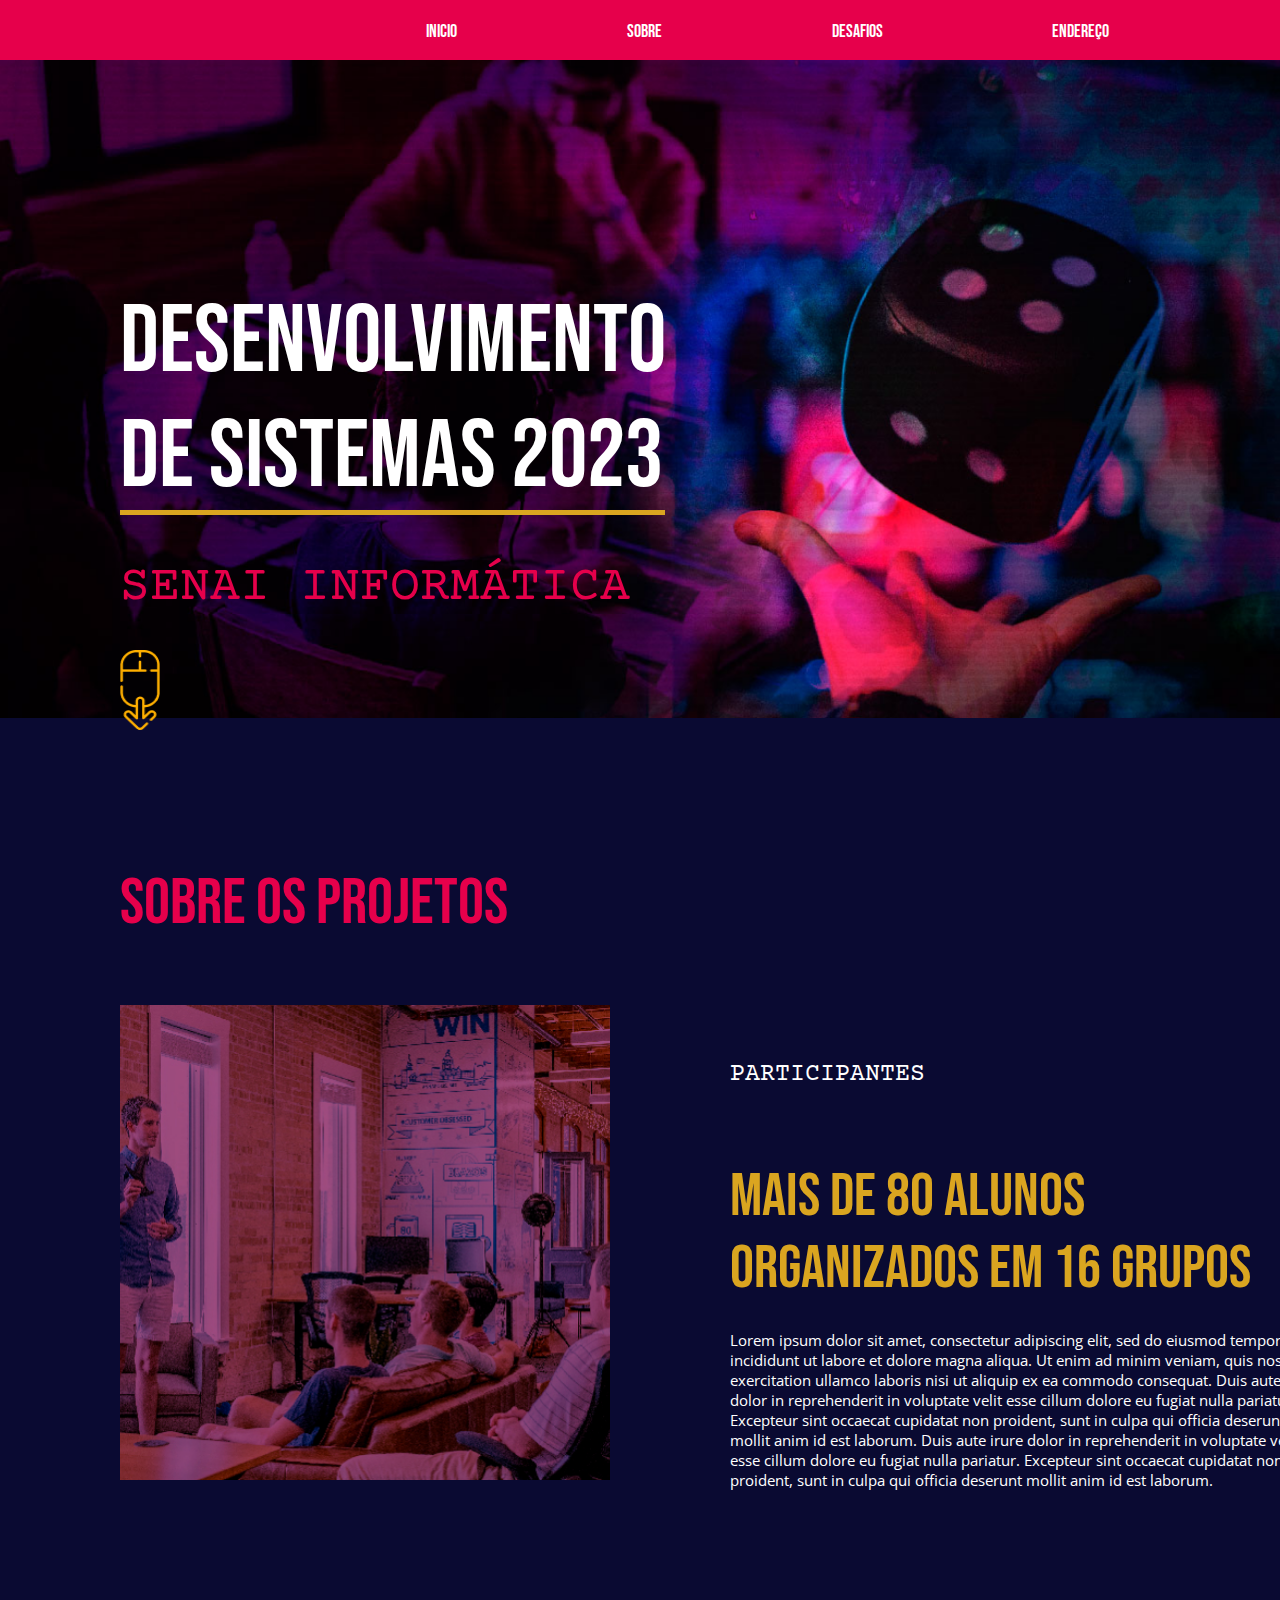
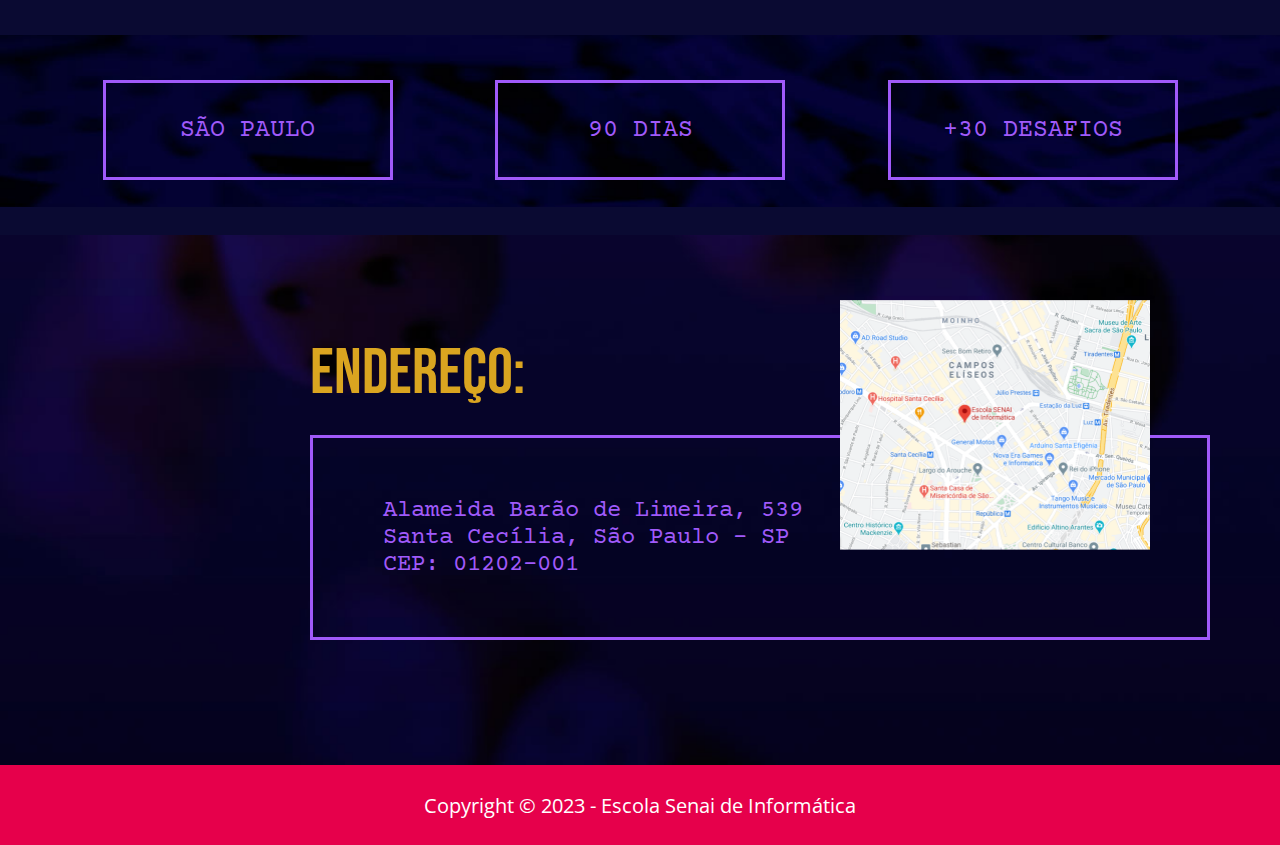
<file: index.html>
<!DOCTYPE html>
<html lang="pt-BR">

<head>
    <meta charset="UTF-8">
    <meta http-equiv="X-UA-Compatible" content="IE=edge">
    <meta name="viewport" content="width=device-width, initial-scale=1.0">
    <title>Landing Page</title>
    <link rel="stylesheet" href="css/style.css">
</head>

<body>
    <header>
        <div class="nav-flex">
            <nav>
                <a href="">INICIO</a>
                <a href="">SOBRE</a>
                <a href="">DESAFIOS</a>
                <a href="">ENDEREÇO</a>
            </nav>
        </div>
    </header>

    <main>
        <div id="title-text-flex">
            <p>Desenvolvimento de Sistemas 2023</p>
        </div>
        <div id="subtitle-text-flex">
            <p>SENAI INFORMÁTICA</p>
        </div>

        <div id="title2-flex">
            <p>SOBRE OS PROJETOS</p>
        </div>
        <div class="title3-flex">
            <p>
                <spam id="people">PARTICIPANTES</spam> <br> Mais de 80 alunos organizados em 16 grupos
            </p>
        </div>
        <div id="text1">
            <p>Lorem ipsum dolor sit amet, consectetur adipiscing elit, sed do eiusmod tempor incididunt ut labore et
                dolore magna aliqua. Ut enim ad minim veniam, quis nostrud exercitation ullamco laboris nisi ut aliquip
                ex ea commodo consequat. Duis aute irure dolor in reprehenderit in voluptate velit esse cillum dolore eu
                fugiat nulla pariatur. Excepteur sint occaecat cupidatat non proident, sunt in culpa qui officia
                deserunt mollit anim id est laborum. Duis aute irure dolor in reprehenderit in voluptate velit esse
                cillum dolore eu fugiat nulla pariatur. Excepteur sint occaecat cupidatat non proident, sunt in culpa
                qui officia deserunt mollit anim id est laborum.</p>
        </div>

        <section>
            <div id="info">
                <div class="txt">
                    <p>LOCAL</p>
                </div>
                <div class="txt">
                    <p>DURAÇÃO</p>
                </div>
                <div class="txt">
                    <p>DESAFIOS</p>
                </div>
                <img id="backgroundinfo" src="assets/images/footerbanner.png" alt="">
            </div>
        </section>

        <section>
            <article id="infoaswer">
                <div class="rect">
                    <p>SÃO PAULO</p>
                </div>
                <div class="rect">
                    <p>90 DIAS</p>
                </div>
                <div class="rect">
                    <p>+30 DESAFIOS</p>
                </div>
            </article>
        </section>

        <section>
            <div class="lastsection">


                <p id="enderecotitle">ENDEREÇO:</p>

                <article class="enderecobox">
                    <div>

                        <p class="endereco">Alameida Barão de Limeira, 539<br>Santa Cecília, São Paulo - SP<br>CEP:
                            01202-001</p>
                    </div>


                </article>
                <img id="enderecoback" src="assets/images/footerbannerdown.png" alt="">


            </div>
        </section>

        <img id="bannerone" src="assets/images/img1.png" alt="">
        <img id="mouseicon" src="assets/images/mouse-icon.png" alt="">
        <img id="imageproj" src="assets/images/img2.png" alt="">
        <img id="map" src="assets/images/maps.png" alt="">

    </main>

    <footer>
        <div id="footerend"> Copyright © 2023 - Escola Senai de Informática</div>
    </footer>
</body>

</html>
</file>
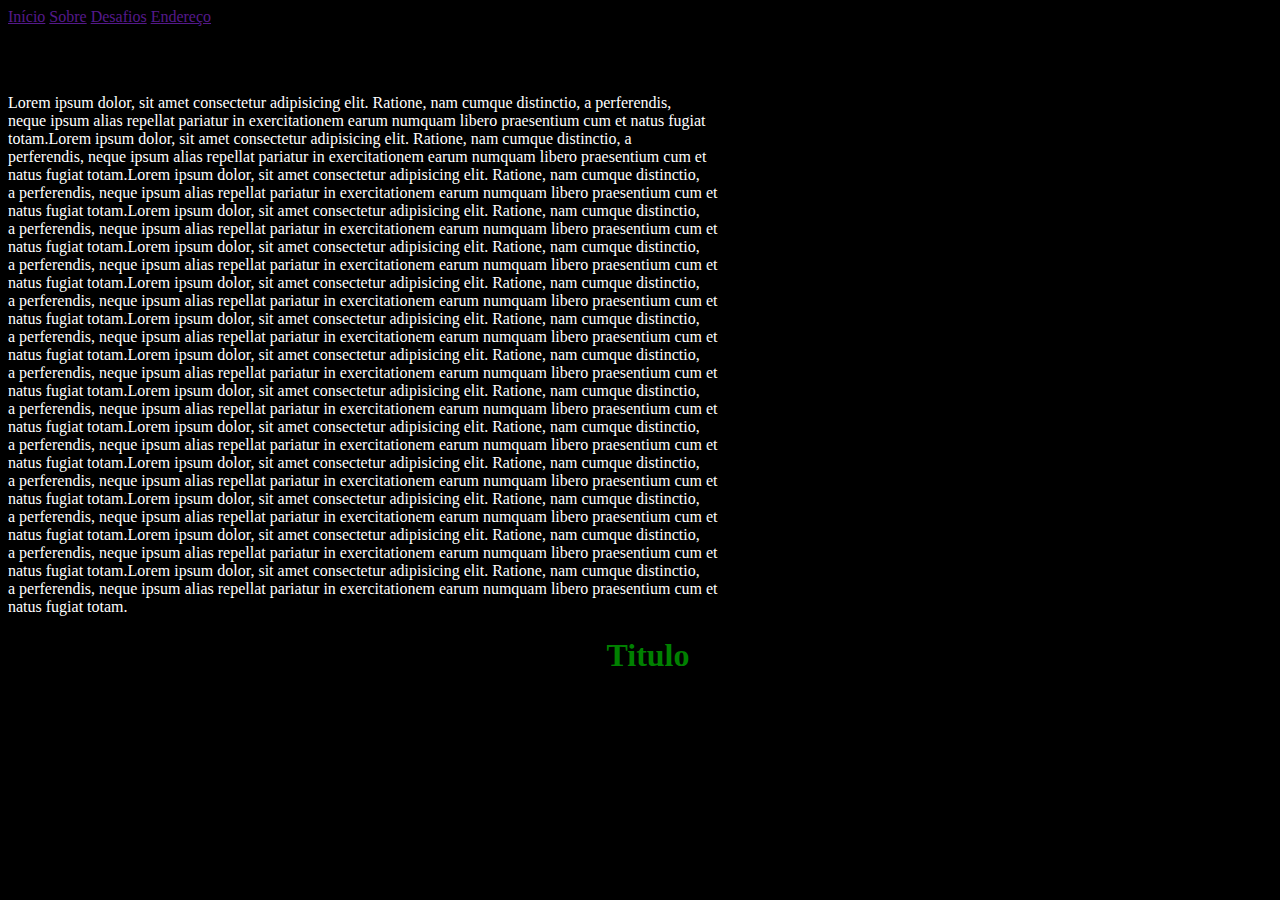
<file: media-queries.html>
<!DOCTYPE html>
<html lang="pt-BR">

<head>
    <meta charset="UTF-8">
    <meta http-equiv="X-UA-Compatible" content="IE=edge">
    <meta name="viewport" content="width=device-width, initial-scale=1.0">
    <title>ABCDE</title>
    <link rel="stylesheet" href="css/style-mediaqueries.css">
    <style>
        /* mobile first 0px até 767px */
        h1 {
            text-align: center;
            color: red;
        }

        @media screen and (max-width: 767px) {
            h1 {
                text-align: center;
                color: red;
            }
        }

        @media screen and (max-width: 991px) {
            h1 {
                text-align: center;
                color: blue;
            }


        }

        @media screen and (max-width: 1440px) {
            h1 {
                color: green;
                background-color: black;
            }
        }
    </style>
</head>

<body>
    <header>
        <div class="layout-grid header-flex">
            <nav>
                <a href="">Início</a>
                <a href="">Sobre</a>
                <a href="">Desafios</a>
                <a href="">Endereço</a>
            </nav>

            <img id="menu-hamburguer" src="assets/images/menu_FILL0_wght400_GRAD0_opsz48.png" alt="">
        </div>
        <main style="color: white;">
            <p>Lorem ipsum dolor, sit amet consectetur adipisicing elit. Ratione, nam cumque distinctio, a
                perferendis,<br>
                neque ipsum alias repellat pariatur in exercitationem earum numquam libero praesentium cum et natus
                fugiat<br>
                totam.Lorem ipsum dolor, sit amet consectetur adipisicing elit. Ratione, nam cumque distinctio, a<br>
                perferendis, neque ipsum alias repellat pariatur in exercitationem earum numquam libero praesentium cum
                et<br>
                natus fugiat totam.Lorem ipsum dolor, sit amet consectetur adipisicing elit. Ratione, nam cumque
                distinctio,<br>
                a perferendis, neque ipsum alias repellat pariatur in exercitationem earum numquam libero praesentium
                cum et<br>
                natus fugiat totam.Lorem ipsum dolor, sit amet consectetur adipisicing elit. Ratione, nam cumque
                distinctio,<br>
                a perferendis, neque ipsum alias repellat pariatur in exercitationem earum numquam libero praesentium
                cum et<br>
                natus fugiat totam.Lorem ipsum dolor, sit amet consectetur adipisicing elit. Ratione, nam cumque
                distinctio,<br>
                a perferendis, neque ipsum alias repellat pariatur in exercitationem earum numquam libero praesentium
                cum et<br>
                natus fugiat totam.Lorem ipsum dolor, sit amet consectetur adipisicing elit. Ratione, nam cumque
                distinctio,<br>
                a perferendis, neque ipsum alias repellat pariatur in exercitationem earum numquam libero praesentium
                cum et<br>
                natus fugiat totam.Lorem ipsum dolor, sit amet consectetur adipisicing elit. Ratione, nam cumque
                distinctio,<br>
                a perferendis, neque ipsum alias repellat pariatur in exercitationem earum numquam libero praesentium
                cum et<br>
                natus fugiat totam.Lorem ipsum dolor, sit amet consectetur adipisicing elit. Ratione, nam cumque
                distinctio,<br>
                a perferendis, neque ipsum alias repellat pariatur in exercitationem earum numquam libero praesentium
                cum et<br>
                natus fugiat totam.Lorem ipsum dolor, sit amet consectetur adipisicing elit. Ratione, nam cumque
                distinctio,<br>
                a perferendis, neque ipsum alias repellat pariatur in exercitationem earum numquam libero praesentium
                cum et<br>
                natus fugiat totam.Lorem ipsum dolor, sit amet consectetur adipisicing elit. Ratione, nam cumque
                distinctio,<br>
                a perferendis, neque ipsum alias repellat pariatur in exercitationem earum numquam libero praesentium
                cum et<br>
                natus fugiat totam.Lorem ipsum dolor, sit amet consectetur adipisicing elit. Ratione, nam cumque
                distinctio,<br>
                a perferendis, neque ipsum alias repellat pariatur in exercitationem earum numquam libero praesentium
                cum et<br>
                natus fugiat totam.Lorem ipsum dolor, sit amet consectetur adipisicing elit. Ratione, nam cumque
                distinctio,<br>
                a perferendis, neque ipsum alias repellat pariatur in exercitationem earum numquam libero praesentium
                cum et<br>
                natus fugiat totam.Lorem ipsum dolor, sit amet consectetur adipisicing elit. Ratione, nam cumque
                distinctio,<br>
                a perferendis, neque ipsum alias repellat pariatur in exercitationem earum numquam libero praesentium
                cum et<br>
                natus fugiat totam.Lorem ipsum dolor, sit amet consectetur adipisicing elit. Ratione, nam cumque
                distinctio,<br>
                a perferendis, neque ipsum alias repellat pariatur in exercitationem earum numquam libero praesentium
                cum et<br>
                natus fugiat totam.</p>
        </main>
    </header>

    <h1>Titulo</h1>
</body>

</html>
</file>
<file: css/style.css>
@font-face {
    font-family: "BBNeue";
    src: url(../assets/fonts/Bebas_Neue/BebasNeue-Regular.ttf);
}
@font-face {
    font-family: "CoPrime";
    src: url(../assets/fonts/Courier_Prime/CourierPrime-Regular.ttf);
}

@font-face {
    font-family: "OpSans";
    src: url(../assets/fonts/Open_Sans/static/OpenSans/OpenSans-Regular.ttf);
}

/* Reset CSS */
*{
    margin: 0;
    padding: 0;
    box-sizing: border-box;
}


body {
    background-color: rgb(10, 10, 50);
    height: 100%;
    width: 100%;
}


/* HEADER */
header {
    border: 1px solid rgb(230, 0, 75);
    background-color: rgb(230, 0, 75);
    width: 100%;
    height: 60px;
}

.nav-flex {
    display: flex;
    justify-content: flex-end;
    position: relative;
    top: 20px;
}

header nav a {
    color: white;
    font-size: 18px;
    font-family: BBNeue;
    text-decoration: none;
}

header nav {
    display: flex;
    width: 80%;
    justify-content: space-evenly;
    position: relative;
    
}

/* MAIN 1 */
#title-text-flex p {
    display: flex;
    width: 545px;
    height: 230px;

    font-family: BBNeue;
    color: white;
    font-size: 96px;
    font-weight: 400;

    position: absolute;
    top: 285px;
    left: 120px;

    border-bottom: 5px solid goldenrod;
}

#bannerone {
    width: 100%;
}

#subtitle-text-flex{
    display: flex;
    width: 545px;
    height: 70px;   

    font-size: 50px;
    font-family: CoPrime;
    color: rgb(230, 0, 75);
  
    position: absolute;
    top: 560px;
    left: 120px;
}  

#mouseicon {
    display: flex;
    width: 40px;
    height: 80px;

    position: absolute;
    left: 120px;
    top: 650px;
}

/* MAIN 2 */

#title2-flex {
    display: flex;
    width: 390px;
    height: 80px;

    font-size: 65px;
    font-family: BBNeue;
    color: rgb(230, 0, 75);

    position: absolute;
    left: 120px;
    top: 865px;
}

#imageproj {
    display: flex;
    width: 490px;
    height: 475px;

    position: absolute;
    left: 120px;
    top: 1005px;
}

.title3-flex {
    display: flex;
    width: 560px;
    height: 195px;

    font-size: 60px;
    font-family: BBNeue;
    color: goldenrod;

    position: absolute;
    left: 730px;
    top: 1060px;
}

#people {
    display: flex;

    font-size: 25px;
    font-family: CoPrime;
    color: white;
}

#text1{
    display: flex;
    width: 595px;
    height: 255px;

    font-size: 15px;
    font-family: OpSans;
    color: white;

    position: absolute;
    left: 730px;
    top: 1330px;
}

#info {
    display: flex;
    width: 100%;
    height: 35px;

    font-size: 25px;
    font-family: CoPrime;
    color: white;

    position: absolute;
    top: 1635px;
    justify-content: space-evenly;
}

.txt {
    display: flex;
    width: 290px;
    
    justify-content: flex-start;
}

#backgroundinfo {
    display: flex;
    width: 100%;
    position: absolute;
}

#infoaswer {
    display: flex;
    width: 100%;
    height: 100px;

    font-size: 25px;
    font-family: CoPrime;
    color: rgb(160, 90, 250);

    justify-content: space-evenly;
    position: absolute;
    top: 1680px;
}

.rect {
    display: flex;
    width: 290px;
    height: 100px;
    border: 3px solid rgb(160, 90, 250);
    justify-content: center;
    align-items: center;
}

/* FOOTER */

#enderecotitle {
    display: flex;
    width: auto;
    height: 50px;

    font-size: 65px;
    font-family: BBNeue;
    color: goldenrod;

    position: absolute;
    top: 100px;
    left: 310px;
}

.endereco {
    display: flex;
    width: 440px;
    height: 90px;

    font-size: 24px;
    font-family: CoPrime;
    color: rgb(160, 90, 250);

    position: absolute;
    left: 70px;
    bottom: 50px;
}

.enderecobox {
    display: flex;
    width: 900px;
    height: 205px;

    border: 3px solid rgb(160, 90, 250);
    align-items: center;
    justify-content: center;

    position: absolute;
    top: 200px;
    left: 310px;
}

#enderecoback {
    width: 100%;
    height: 600px;
}

.lastsection {
    display: flex;
    width: 100%;
    position: absolute;
    top: 1835px;
    justify-content: center;
}

#map {
    width: 310px;
    height: 250px;
    position: absolute;
    left: 840px;
    top: 1900px;
}

#footerend {
    display: flex;
    width: 100%;
    height: 80px;
    background-color: rgb(230, 0, 75);

    font-size: 20px;
    font-family: OpSans;
    color: white;
    justify-content: center;
    align-items: center;

    position: absolute;
    top: 2365px;
}
</file>
<file: css/style-mediaqueries.css>
body {
    background-color: black;
    height: 100%;
    width: 100%;
}

@media screen and (max-width: 767px) {
    main {
        display: none;
    }

    header nav {
        position: fixed;
        top: 60px;
        left: 0;
        width: 80px;
        max-width: 360px;
        height: 100px;

        flex-direction: column;
        justify-content: center;
        align-items: center;

    }
    
    header #menu-hamburguer {
    display: block;
    background-color: white;
    }
}
</file>
